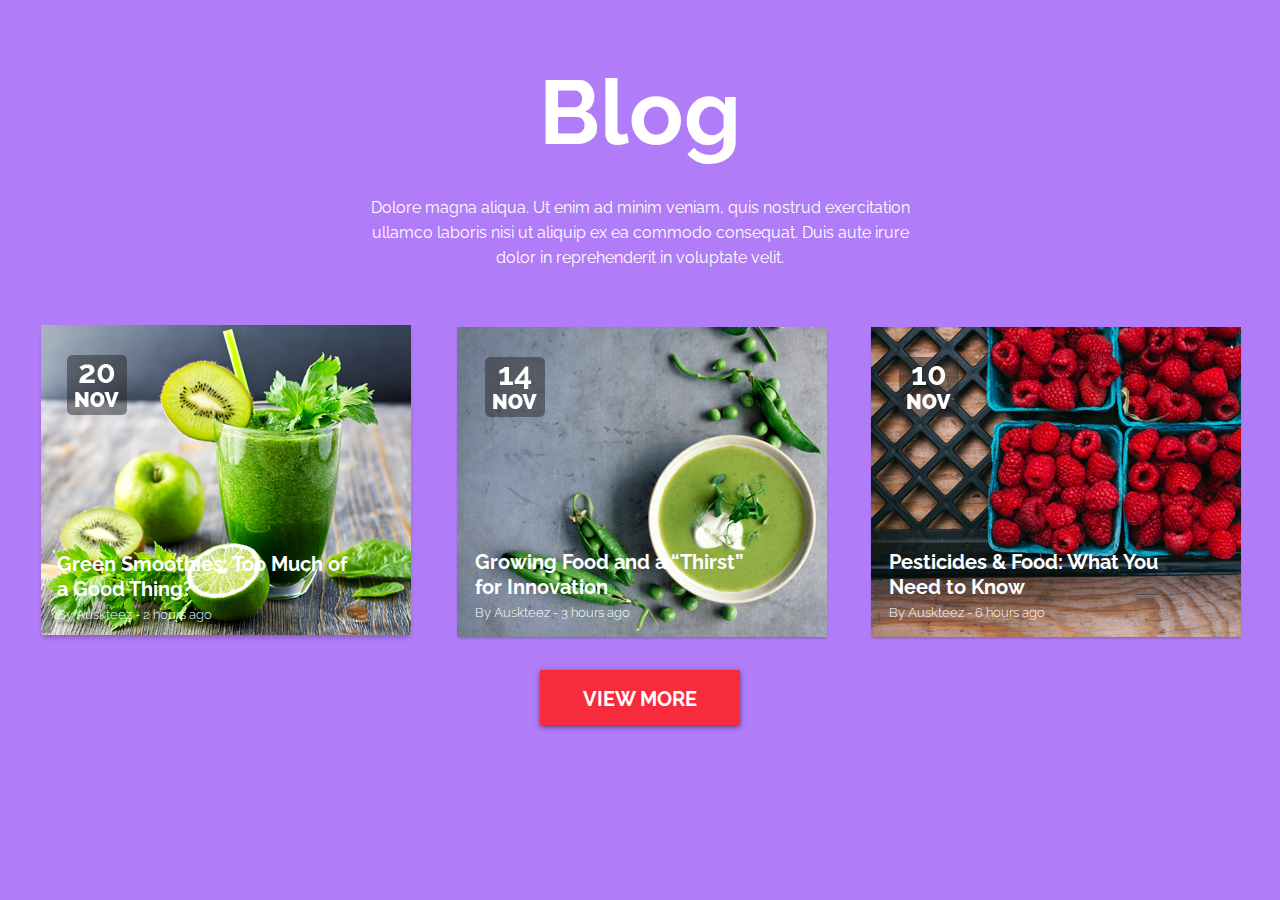
<file: part1/index.html>
<!DOCTYPE html>
<html lang="en">
  <head>
    <meta charset="UTF-8" />
    <meta http-equiv="X-UA-Compatible" content="IE=edge" />
    <meta name="viewport" content="width=device-width, initial-scale=1.0" />
    <title>Position</title>
    <link rel="preconnect" href="https://fonts.googleapis.com" />
    <link rel="preconnect" href="https://fonts.gstatic.com" crossorigin />
    <link
      href="https://fonts.googleapis.com/css2?family=Raleway:wght@300;700&display=swap"
      rel="stylesheet"
    />
    <link rel="stylesheet" href="style.css" />
  </head>
  <body>
    <div class="bigbox">
      <header>
        <div class="blog">
          <h1>Blog</h1>
        </div>
        <div class="text">
          Dolore magna aliqua. Ut enim ad minim veniam, quis nostrud
          exercitation ullamco laboris nisi ut aliquip ex ea commodo consequat.
          Duis aute irure dolor in reprehenderit in voluptate velit.
        </div>
      </header>
      <main class="container">
        <div class="flex1">
          <a href="">
            <img src="img/green.png" alt="Green Smoothies" />
            <div class="imgdata">
              <img src="img/20.png" alt="data" />
            </div>
            <div class="content1">
              <p>Green Smoothies: Too Much of a Good Thing?</p>
              <span>By Auskteez - 2 hours ago</span>
            </div>
          </a>
        </div>
        <div class="flex1">
          <a href="">
            <img src="img/soup.png" alt="Soup" />
            <div class="imgdata">
              <img src="img/14.png" alt="data" />
            </div>
            <div class="content1">
              <p>Growing Food and a “Thirst” for Innovation</p>
              <span>By Auskteez - 3 hours ago</span>
            </div>
          </a>
        </div>
        <div class="flex1">
          <a href="">
            <img src="img/red.png" alt="raspberries" />
            <div class="imgdata">
              <img src="img/10.png" alt="data" />
            </div>
            <div class="content1">
              <p>Pesticides & Food: What You Need to Know</p>
              <span>By Auskteez - 6 hours ago</span>
            </div>
          </a>
        </div>
      </main>
    </div>
    <div class="buttom"><a href="#">VIEW MORE</a></div>
  </body>
</html>
</file>
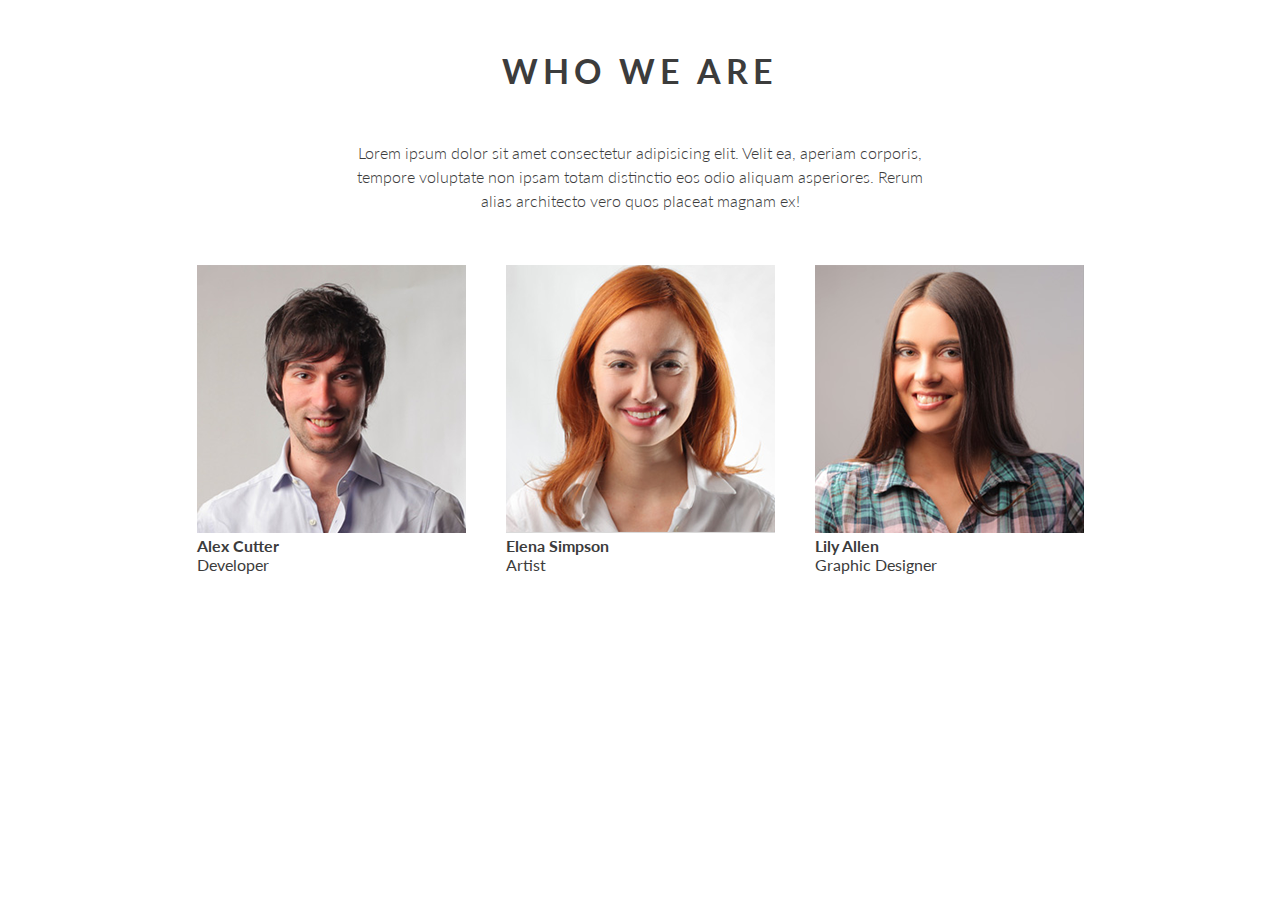
<file: part2/index.html>
<!DOCTYPE html>
<html lang="en">
  <head>
    <meta charset="UTF-8" />
    <meta http-equiv="X-UA-Compatible" content="IE=edge" />
    <meta name="viewport" content="width=device-width, initial-scale=1.0" />
    <title>Document</title>
    <link rel="preconnect" href="https://fonts.googleapis.com" />
    <link rel="preconnect" href="https://fonts.gstatic.com" crossorigin />
    <link
      href="https://fonts.googleapis.com/css2?family=Lato:wght@300;700&display=swap"
      rel="stylesheet"
    />
    <link rel="stylesheet" href="https://cdnjs.cloudflare.com/ajax/libs/font-awesome/6.0.0-beta2/css/all.min.css" integrity="sha512-YWzhKL2whUzgiheMoBFwW8CKV4qpHQAEuvilg9FAn5VJUDwKZZxkJNuGM4XkWuk94WCrrwslk8yWNGmY1EduTA==" crossorigin="anonymous" referrerpolicy="no-referrer"/>


    <link rel="stylesheet" href="style.css" />

  </head>
  <body>
    <h1>who we are</h1>
    <div class="lorem">
      <p>
        Lorem ipsum dolor sit amet consectetur adipisicing elit. Velit ea,
        aperiam corporis, tempore voluptate non ipsam totam distinctio eos odio
        aliquam asperiores. Rerum alias architecto vero quos placeat magnam ex!
      </p>
    </div>
    <div class="container">
      <div class="flex">
        <img src="img/Alex Cutter.png" alt="foto" />
        <figcaption>
          <strong> Alex Cutter</strong>
          <br />
          Developer
        </figcaption>
          <div class="bluebox">
        <div class="icons">
      <a href="#"><i class="fab fa-google-plus-g"></i></a>
      <a href="#"><i class="fab fa-twitter"></i></a>
      <a href="#"><i class="fab fa-odnoklassniki"></i>        
      </a>
    </div>
    </div>
      </div>
      <div class="flex">
        <img src="img/rectangle_4_673.png" alt="foto" />
        <figcaption>
          <strong>Elena Simpson</strong>
          <br />
          Artist
        </figcaption>
         <div class="bluebox">
        <div class="icons">
      <a href="#"><i class="fab fa-google-plus-g"></i></a>
      <a href="#"><i class="fab fa-twitter"></i></a>
      <a href="#"><i class="fab fa-odnoklassniki"></i>     
      </a>
    </div>
    </div>
      </div>
      <div class="flex">
        <img src="img/Lily Allen.png" alt="foto" />
        <figcaption>
          <strong> Lily Allen</strong>
          <br />
          Graphic Designer
        </figcaption>
         <div class="bluebox">
        <div class="icons">
      <a href="#"><i class="fab fa-google-plus-g"></i></a>
      <a href="#"><i class="fab fa-twitter"></i></a>
      <a href="#"><i class="fab fa-odnoklassniki"></i> 
      </a>
    </div>
    </div>
      </div>
    
  </body>
</html>
</file>
<file: part1/style.css>
* {
  box-sizing: border-box;
  margin: 0px;
  padding: 0px;
}
body {
  /* display: flex; */
  font-family: "Raleway", sans-serif;
  color: #ffffff;
  line-height: 25px;
  background-color: #b07cf7;
}

header {
  margin-top: 100px;
  text-align: center;
  /* width: 100%; */
}

.bigbox {
  width: 100%;
  max-height: 864px;
}

.container {
  display: flex;
  margin-top: 47px;
  align-items: center;
  justify-content: center;
  flex-wrap: wrap;
}

h1 {
  font-size: 90px;
  font-weight: 700;
}

.text p {
  font-size: 17px;
  font-weight: 300;
}

.text {
  max-width: 570px;
  height: 63px;
  text-align: center;
  margin: 0 auto;
}

.blog {
  margin-bottom: 70px;
}

a {
  text-decoration: none;
  font-family: Raleway;
  font-size: 20px;
  line-height: 25px;
  font-weight: 700;
  color: #ffffff;
}

span {
  display: block;
  font-size: 13px;
  font-weight: 300;
}

.content1 {
  width: 300px;
  position: absolute;
  left: 20px;
  bottom: 23px;
}

.flex1 {
  margin: 20px;
  position: relative;
}

.buttom {
  margin: 0 auto;
  display: block;
  width: 200px;
  height: 55px;
  background-color: #f72b3b;
  box-shadow: 0px 2px 5px 0px rgba(0, 0, 0, 0.5);
  text-align: center;
  padding-top: 17px;
}

.imgdata {
  position: absolute;
  top: 30px;
  left: 30px;
}

.flex1:hover {
  box-shadow: 3px 3px 3px 3px oldlace;
  opacity: 0.5;
}
.buttom:hover {
  box-shadow: 3px 3px 3px 3px oldlace;
  opacity: 0.5;
}
</file>
<file: part2/style.css>
* {
  box-sizing: border-box;
  margin: 0px;
  padding: 0px;
}

body {
  font-family: "Lato", sans-serif;
  color: #3c3c3c;
}

h1 {
  font-size: 34px;
  letter-spacing: 5px;
  font-weight: 700;
  text-align: center;
  text-transform: uppercase;
  margin-top: 50px;
  margin-bottom: 50px;
}

p {
  width: 570px;
  min-height: 124px;
  font-size: 16px;
  line-height: 24px;
  font-weight: 300;
  text-align: center;
  margin: 0 auto;
}

.container {
  display: flex;
  justify-content: center;
}

.flex {
  margin: 0 20px;
  position: relative;
  display: inline-block;
}

i {
  font-size: 40px;
  color: #ffffff;
  border: 1px solid white;
}

.bluebox {
  position: absolute;
  width: 100%;
  height: 100%;
  top: 0;
  left: 0;
  background: #2daac7;
  opacity: 0;
  transition: opacity 0.3s;
}

.icons {
  position: absolute;
  top: 50%;
  left: 50%;
  transform: translate(-50%, -50%);
}

.flex :hover {
  opacity: 1;
}
</file>
